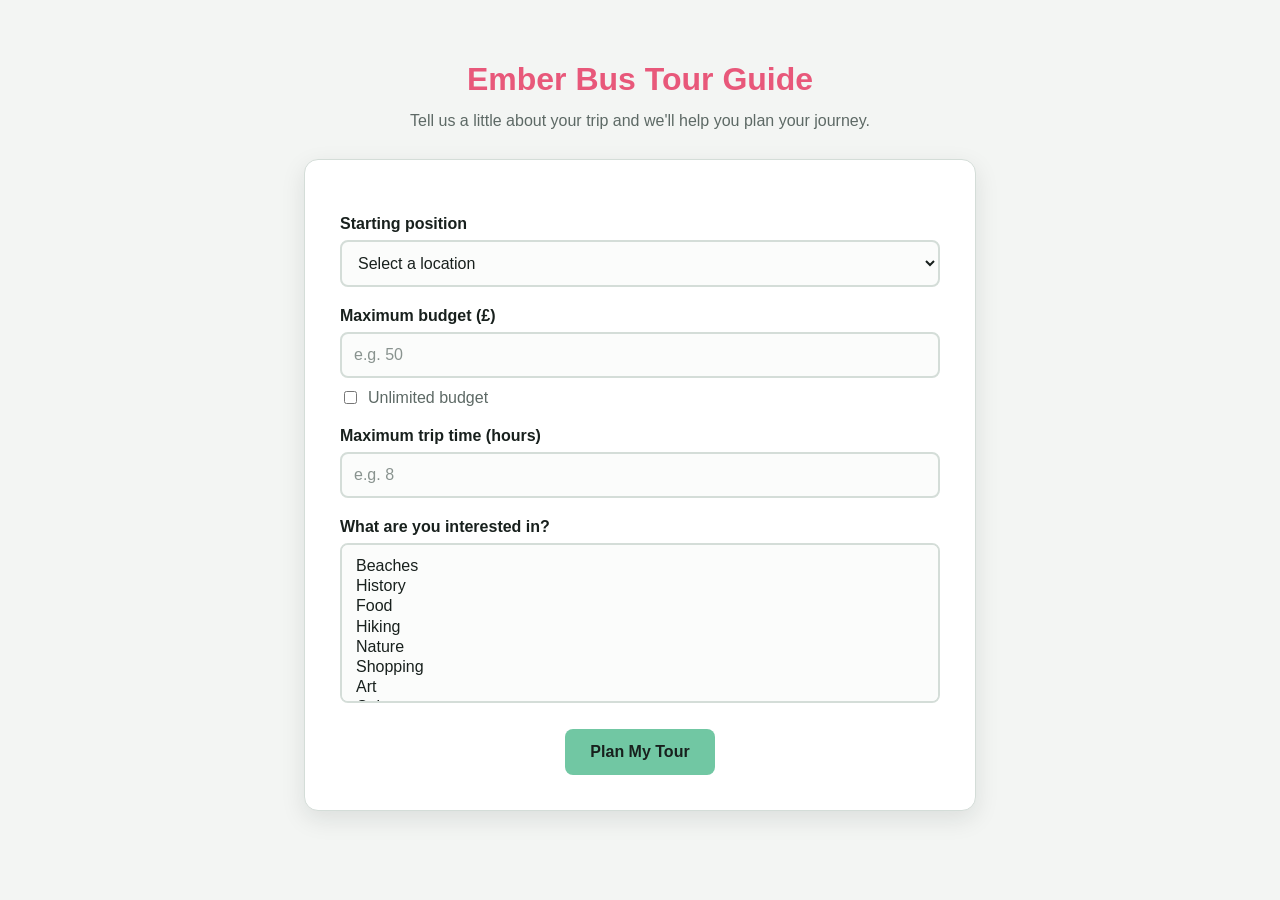
<file: frontend/index.html>
<!DOCTYPE html>
<html lang="en">

<head>
    <meta charset="UTF-8">
    <meta name="viewport" content="width=device-width, initial-scale=1.0">

    <link rel="stylesheet" href="index.css">

    <title>Ember Bus Epic Tour Guide</title>
</head>

<body>

    <h1>Ember Bus Tour Guide</h1>

    <p>
        Tell us a little about your trip and we'll help you plan your journey.
    </p>

    <form action="/plan" method="GET">

        <!-- Starting position -->

        <label for="starting-position">
            <strong>Starting position</strong>
        </label>

        <select
            id="starting-position"
            name="starting-position"
            required
        >
            <option value="" disabled selected>
                Select a location
            </option>

            <option value="Aberdeen">Aberdeen</option>
            <option value="Dundee">Dundee</option>
            <option value="Edinburgh">Edinburgh</option>
            <option value="Glasgow">Glasgow</option>
            <option value="Perth">Perth</option>
        </select>


        <!-- Budget -->

        <label for="budget">
            <strong>Maximum budget (£)</strong>
        </label>

        <input
            type="number"
            id="budget"
            name="budget"
            min="0"
            step="0.01"
            placeholder="e.g. 50"
        >

        <label class="checkbox-label">
            <input
                type="checkbox"
                id="unlimited-budget"
                name="unlimited-budget"
                value="true"
            >
            Unlimited budget
        </label>


        <!-- Maximum trip time -->

        <label for="max-time">
            <strong>Maximum trip time (hours)</strong>
        </label>

        <input
            type="number"
            id="max-time"
            name="max-time"
            min="1"
            step="0.5"
            placeholder="e.g. 8"
            required
        >


        <!-- Interests -->

        <label for="interests">
            <strong>What are you interested in?</strong>
        </label>

        <select
            id="interests"
            name="interests"
            multiple
            required
        >
            <option value="Beaches">Beaches</option>
            <option value="History">History</option>
            <option value="Food">Food</option>
            <option value="Hiking">Hiking</option>
            <option value="Nature">Nature</option>
            <option value="Shopping">Shopping</option>
            <option value="Art">Art</option>
            <option value="Culture">Culture</option>
            <option value="Science">Science</option>
            <option value="Architecture">Architecture</option>
            <option value="Views">Views</option>
            <option value="Walking">Walking</option>
        </select>


        <button type="submit">
            Plan My Tour
        </button>

    </form>

    <script>

        const budgetInput = document.getElementById("budget");
        const unlimitedBudget = document.getElementById("unlimited-budget");

        unlimitedBudget.addEventListener("change", function () {

            if (this.checked) {
                budgetInput.disabled = true;
                budgetInput.required = false;
                budgetInput.value = "";
            } else {
                budgetInput.disabled = false;
                budgetInput.required = true;
            }

        });

    </script>

</body>

</html>
</file>
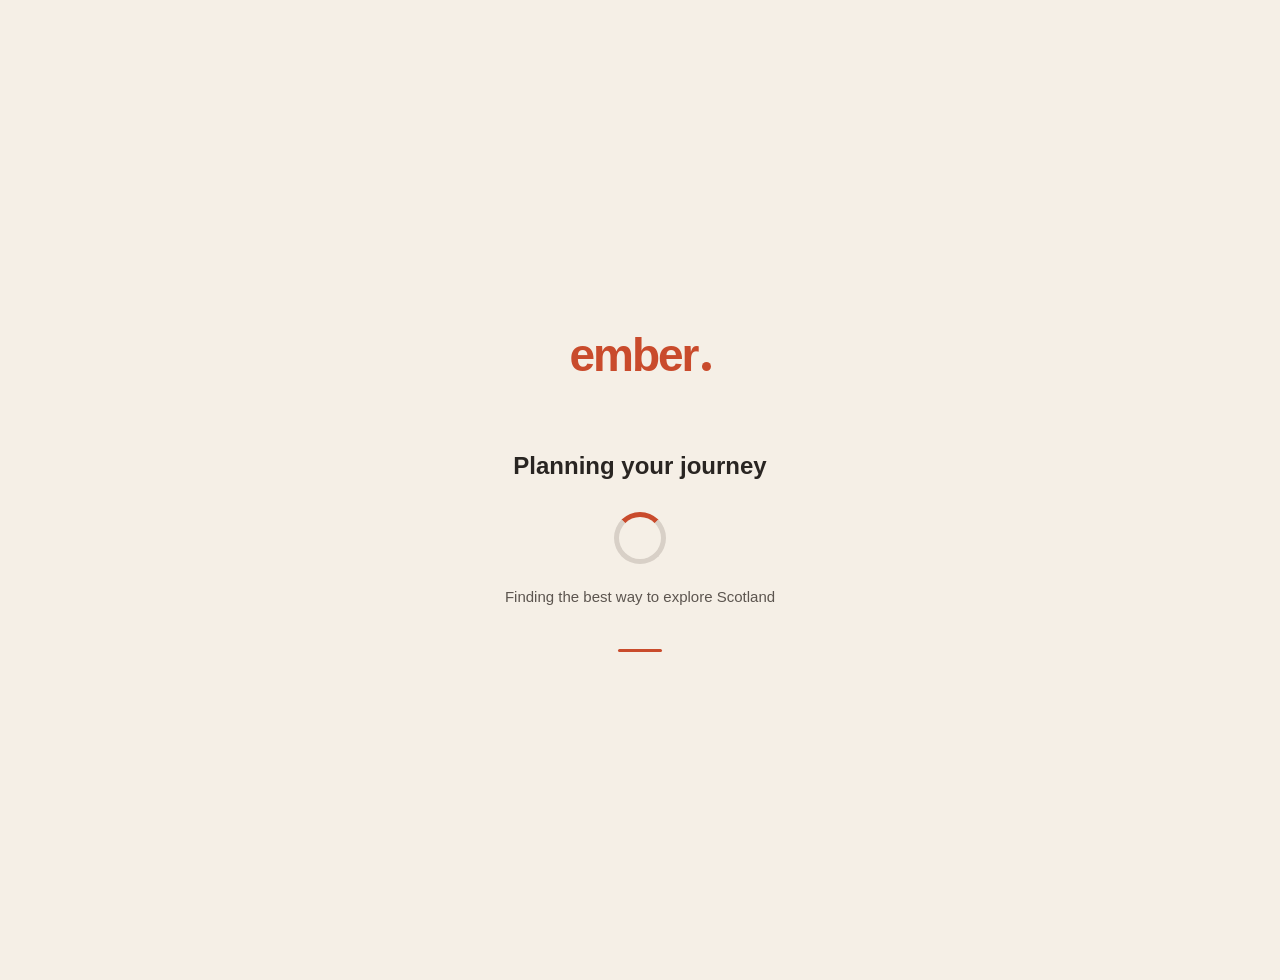
<file: frontend/loading.html>
<!DOCTYPE html>
<html lang="en">
<head>
    <meta charset="UTF-8">
    <meta name="viewport" content="width=device-width, initial-scale=1.0">

    <title>Ember</title>

    <style>
        /* Ember Bus Company - Loading Screen */

        * {
            box-sizing: border-box;
        }

        body {
            margin: 0;
            min-height: 100vh;
            padding: 40px 20px;

            background-color: #f5efe6;
            color: #292522;

            font-family: Arial, Helvetica, sans-serif;

            display: flex;
            align-items: center;
            justify-content: center;
        }

        /* Loading page */
        .loading-page {
            width: 100%;
            min-height: 100vh;

            display: flex;
            flex-direction: column;
            align-items: center;
            justify-content: center;

            text-align: center;
        }


        /* --------------------------------
           EMBER WORDMARK
        -------------------------------- */

        .logo {
            font-size: 46px;
            font-weight: bold;
            letter-spacing: -2px;

            color: #c94b2c;

            margin-bottom: 70px;
        }

        .logo-dot {
            display: inline-block;

            width: 9px;
            height: 9px;

            margin-left: 4px;

            border-radius: 50%;

            background-color: #c94b2c;
        }


        /* --------------------------------
           MAIN MESSAGE
        -------------------------------- */

        .message {
            font-size: 24px;
            font-weight: bold;

            color: #292522;

            margin-bottom: 32px;
        }


        /* --------------------------------
           LOADING LOOP
        -------------------------------- */

        .loader {
            width: 52px;
            height: 52px;

            border-radius: 50%;

            border: 5px solid #d8d0c7;
            border-top-color: #c94b2c;

            animation: spin 0.9s linear infinite;
        }

        @keyframes spin {
            from {
                transform: rotate(0deg);
            }

            to {
                transform: rotate(360deg);
            }
        }


        /* --------------------------------
           SUBTEXT
        -------------------------------- */

        .subtext {
            margin-top: 24px;

            font-size: 15px;

            color: #5c554f;
        }


        /* --------------------------------
           BRAND ACCENT
        -------------------------------- */

        .accent {
            width: 44px;
            height: 3px;

            margin-top: 44px;

            border-radius: 999px;

            background-color: #c94b2c;
        }


        /* --------------------------------
           MOBILE
        -------------------------------- */

        @media (max-width: 600px) {

            body {
                padding: 20px 10px;
            }

            .logo {
                font-size: 38px;
                margin-bottom: 55px;
            }

            .message {
                font-size: 20px;
            }

            .loader {
                width: 46px;
                height: 46px;
            }
        }
    </style>
</head>

<body>

    <main class="loading-page">

        <div class="logo">
            ember<span class="logo-dot"></span>
        </div>

        <div class="message">
            Planning your journey
        </div>

        <div class="loader"></div>

        <div class="subtext">
            Finding the best way to explore Scotland
        </div>

        <div class="accent"></div>

    </main>

</body>
</html>
</file>
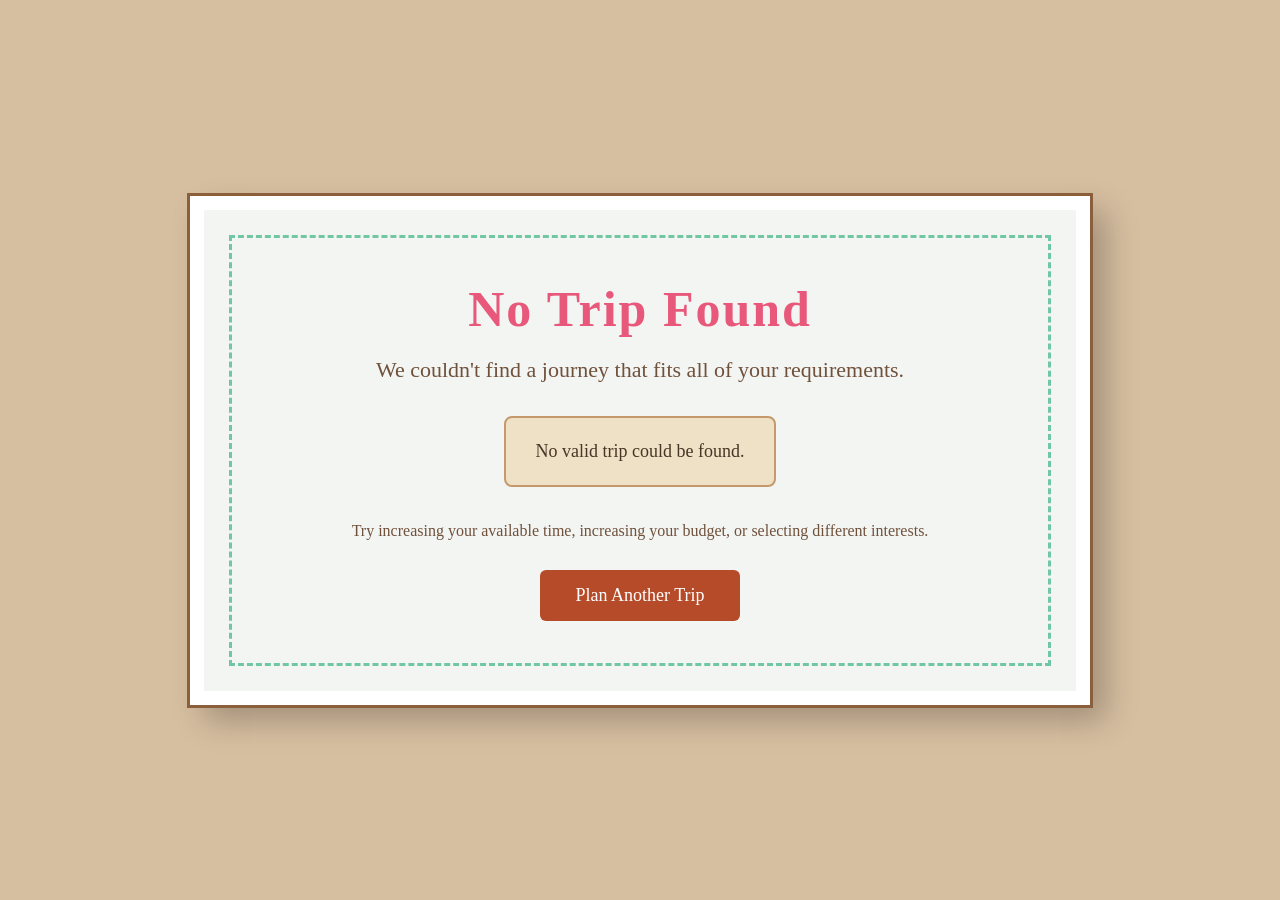
<file: frontend/no_trip.html>
<!DOCTYPE html>
<html lang="en">

<head>

    <meta charset="UTF-8">

    <meta
        name="viewport"
        content="width=device-width, initial-scale=1.0"
    >

    <title>No Valid Trip Found</title>


    <style>

        * {
            box-sizing: border-box;
        }


        body {

            margin: 0;

            min-height: 100vh;

            display: flex;

            justify-content: center;

            align-items: center;

            background-color: #d6bea0;

            font-family:
                Georgia,
                "Times New Roman",
                serif;
        }


        .postcard {

            width: 90%;

            max-width: 900px;

            min-height: 500px;

            background-color: #f3f5f3;

            border: 14px solid white;

            outline: 3px solid #8b5e3c;

            padding: 70px;

            box-shadow:
                15px 15px 30px
                rgba(0, 0, 0, 0.25);

            position: relative;

            display: flex;

            flex-direction: column;

            justify-content: center;

            align-items: center;

            text-align: center;
        }


        .postcard::before {

            content: "";

            position: absolute;

            top: 25px;

            left: 25px;

            right: 25px;

            bottom: 25px;

            border:
                3px dashed #71c7a3;

            pointer-events: none;
        }


        .icon {

            font-size: 70px;

            margin-bottom: 20px;
        }


        h1 {

            font-size: 50px;

            color: #e8587a;

            margin: 0 0 15px;

            letter-spacing: 2px;
        }


        .subtitle {

            font-size: 22px;

            color: #70513c;

            margin-bottom: 30px;

            max-width: 650px;

            line-height: 1.5;
        }


        .reason {

            background-color: #efe1c5;

            border: 2px solid #c49a6c;

            border-radius: 8px;

            padding: 20px 30px;

            max-width: 700px;

            font-size: 18px;

            line-height: 1.5;

            color: #493527;

            margin-bottom: 35px;
        }


        .tip {

            font-size: 16px;

            color: #70513c;

            margin-bottom: 30px;
        }


        button {

            padding:
                15px
                35px;

            background-color:
                #b64b2a;

            color: white;

            border: none;

            border-radius: 6px;

            font-family:
                Georgia,
                "Times New Roman",
                serif;

            font-size: 18px;

            cursor: pointer;
        }


        button:hover {

            background-color:
                #8f3820;
        }


        @media (max-width: 800px) {

            .postcard {

                padding:
                    50px
                    25px;
            }


            h1 {

                font-size: 38px;
            }


            .subtitle {

                font-size: 18px;
            }

        }

    </style>

</head>


<body>

<div class="postcard">




    <h1>
        No Trip Found
    </h1>


    <div class="subtitle">
        We couldn't find a journey that
        fits all of your requirements.
    </div>


    <div
        class="reason"
        id="reason"
    >
        No valid trip could be found.
    </div>


    <div class="tip">
        Try increasing your available time,
        increasing your budget, or selecting
        different interests.
    </div>


    <button
        onclick="window.location.href='/'"
    >
        Plan Another Trip
    </button>


</div>


<script>

    const params =
        new URLSearchParams(
            window.location.search
        );


    const reason =
        params.get("reason");


    if (reason) {

        document.getElementById(
            "reason"
        ).textContent =
            reason;

    }

</script>

</body>

</html>
</file>
<file: frontend/index.css>
:root {
    --ember-dark: #18201d;
    --ember-dark-soft: #25312d;
    --ember-green: #71c7a3;
    --ember-green-dark: #4ea982;
    --ember-green-light: #dff3e9;

    --background: #f3f5f3;
    --surface: #ffffff;

    --text: #18201d;
    --text-muted: #5d6965;

    --border: #d4ddd8;
    --input-background: #fbfcfb;
}


body {
    margin: 0;
    padding: 40px 20px;

    background-color: var(--background);

    color: var(--text);

    font-family:
        Arial,
        Helvetica,
        sans-serif;
}


/* =================================================
   FORM
   ================================================= */

form {
    max-width: 600px;

    margin: 0 auto;

    padding: 35px;

    background-color: var(--surface);

    border-radius: 14px;

    border: 1px solid var(--border);

    box-shadow:
        0 8px 25px rgba(24, 32, 29, 0.10);
}


/* =================================================
   HEADING
   ================================================= */

h1 {
    text-align: center;
    margin-bottom: 10px;
    color: #e8587a;
    font-size: 32px;
    font-weight: 700;
}


p {
    color: var(--text-muted);
    text-align: center;
    line-height: 1.6;

    max-width: 600px;

    margin:
        0
        auto
        25px
        auto;
}


/* =================================================
   LABELS
   ================================================= */

label {
    display: block;

    margin-top: 20px;

    margin-bottom: 7px;

    color: var(--text);

    font-weight: 700;
}


/* =================================================
   INPUTS
   ================================================= */

input:not([type="checkbox"]),
select,
textarea {
    box-sizing: border-box;

    width: 100%;

    padding: 12px;

    border:
        2px solid var(--border);

    border-radius: 8px;

    background-color:
        var(--input-background);

    color: var(--text);

    font-size: 16px;

    transition:
        border-color 0.2s ease,
        box-shadow 0.2s ease,
        background-color 0.2s ease;
}


select[multiple] {
    min-height: 160px;
}


/* =================================================
   FOCUS
   ================================================= */

input:not([type="checkbox"]):focus,
select:focus,
textarea:focus {
    outline: none;

    border-color:
        var(--ember-green);

    background-color:
        #ffffff;

    box-shadow:
        0 0 0 3px
        rgba(113, 199, 163, 0.20);
}


/* =================================================
   CHECKBOX
   ================================================= */

.checkbox-label {
    display: flex;

    align-items: center;

    gap: 8px;

    margin-top: 10px;

    color: var(--text-muted);

    font-weight: normal;
}


.checkbox-label input {
    width: auto;

    accent-color:
        var(--ember-green-dark);
}


/* =================================================
   BUTTON
   ================================================= */

button,
input[type="submit"] {
    display: block;

    margin-top: 25px;
    margin-left: auto;
    margin-right: auto;

    padding:
        14px
        25px;

    border: none;
    border-radius: 8px;

    background-color:
        var(--ember-green);

    color:
        var(--ember-dark);

    font-size: 16px;
    font-weight: 700;

    cursor: pointer;

    transition:
        background-color 0.2s ease,
        transform 0.1s ease,
        box-shadow 0.2s ease;
}


button:hover,
input[type="submit"]:hover {
    background-color:
        var(--ember-green-dark);

    color: white;

    box-shadow:
        0 4px 12px
        rgba(78, 169, 130, 0.25);
}


button:active {
    transform:
        translateY(1px);
}


/* =================================================
   SELECTED OPTIONS
   ================================================= */

select option:checked {
    background-color:
        var(--ember-green);

    color:
        var(--ember-dark);
}


/* =================================================
   PLACEHOLDERS
   ================================================= */

input::placeholder,
textarea::placeholder {
    color: #89938f;
}


/* =================================================
   DISABLED
   ================================================= */

input:disabled {
    background-color: #edf1ef;

    color: #929b97;

    cursor: not-allowed;
}


/* =================================================
   MOBILE
   ================================================= */

@media (max-width: 600px) {

    body {
        padding:
            20px
            10px;
    }


    form {
        padding:
            25px
            20px;
    }


    h1 {
        font-size: 26px;
    }

}
</file>
